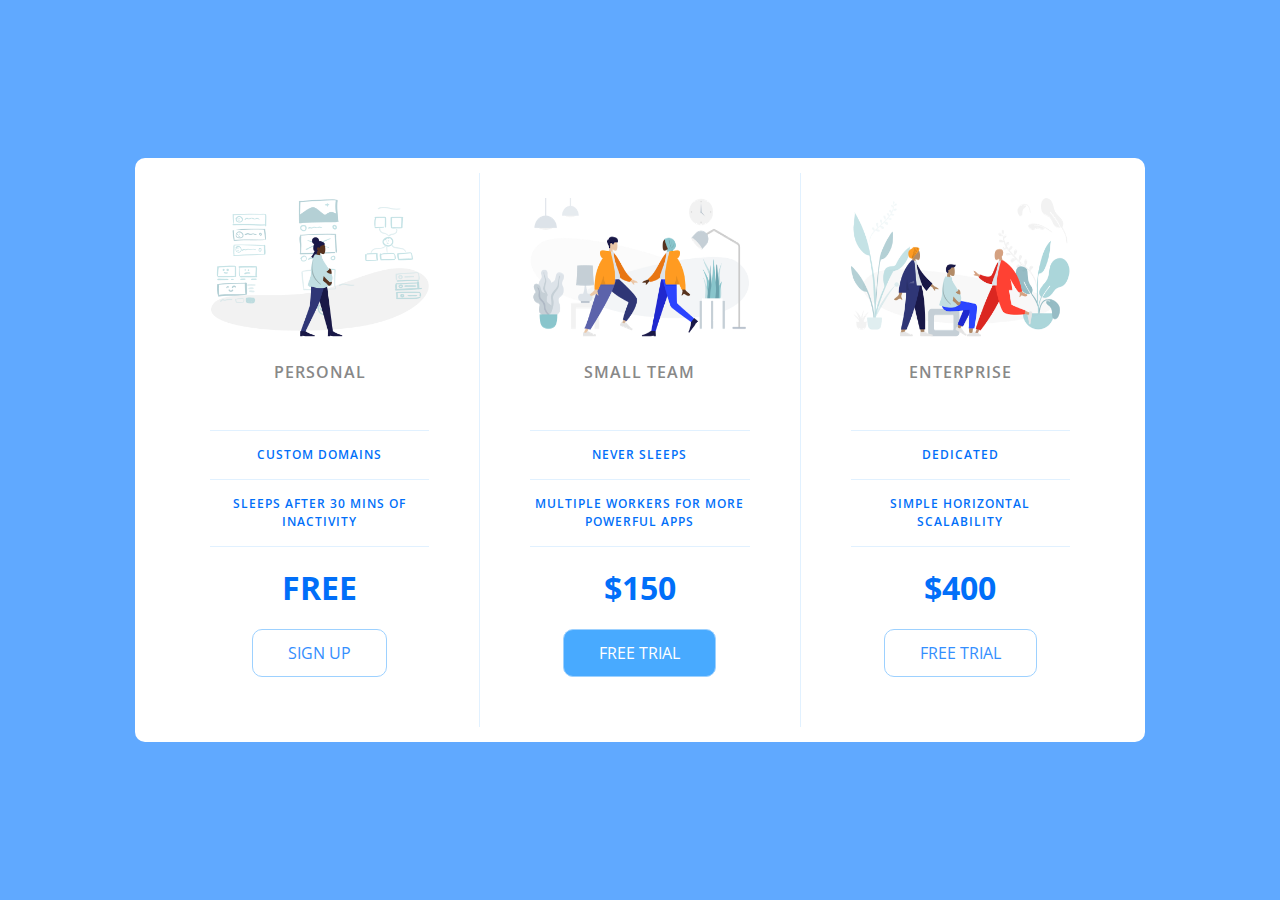
<file: index.html>
<!DOCTYPE html>
<html lang="en">
<head>
    <meta charset="UTF-8">
    <meta http-equiv="X-UA-Compatible" content="IE=edge">
    <meta name="viewport" content="width=device-width, initial-scale=1.0">
    <link rel="stylesheet" href="https://fonts.googleapis.com/css?family=Open+Sans:400,600,700">
    <link rel="stylesheet" href="pricing panel.css" type="text/css">
    <title>Pricing Panel</title>
</head>

<body>
    <div class="panel pricing-table">

        <div class="pricing-plan">
            <img src="icons/icon1.png" alt="Free sub" class="pricing-img">
            <h2 class="pricing-header">Personal</h2>
            <ul class="pricing-features">
                <li class="pricing-features-item">Custom domains</li>
                <li class="pricing-features-item">Sleeps after 30 mins of inactivity</li>
            </ul>
            <span class="pricing-price">Free</span>
            <a href="#" class="pricing-button">Sign up</a>
        </div>

        <div class="pricing-plan">
            <img src="icons/icon2.png" alt="small team" class="pricing-img">
            <h2 class="pricing-header">Small team</h2>
            <ul class="pricing-features">
                <li class="pricing-features-item">Never sleeps</li>
                <li class="pricing-features-item">Multiple workers for more powerful apps</li>
            </ul>
            <span class="pricing-price">$150</span>
            <a href="#" class="pricing-button is-featured">Free trial</a>
        </div>

        <div class="pricing-plan">
            <img src="icons/icon3.png" alt="big business" class="pricing-img">
            <h2 class="pricing-header">Enterprise</h2>
            <ul class="pricing-features">
                <li class="pricing-features-item">Dedicated</li>
                <li class="pricing-features-item">Simple horizontal scalability</li>
            </ul>
            <span class="pricing-price">$400</span>
            <a href="#" class="pricing-button">Free trial</a>
        </div>

    </div>
</body>
</html>
</file>
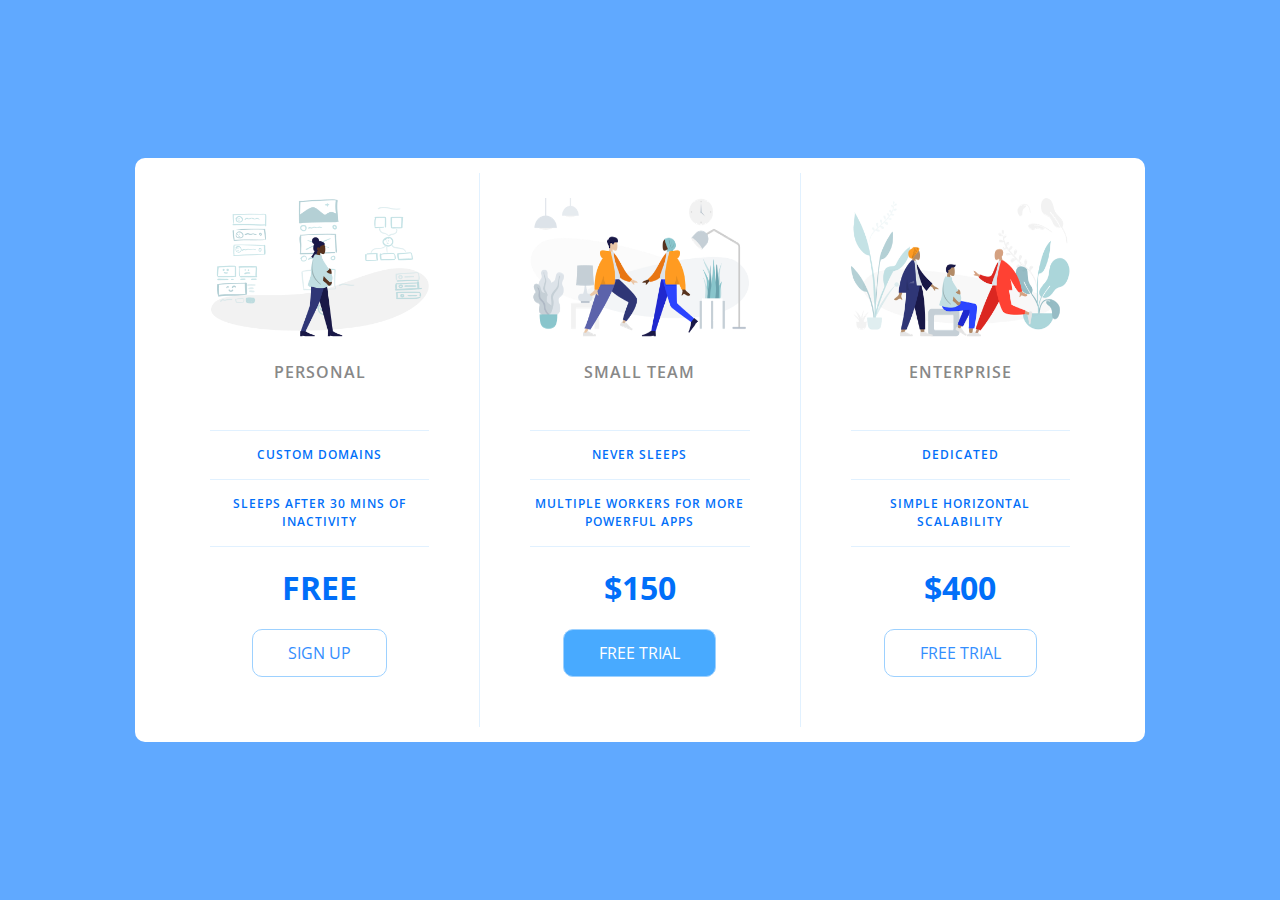
<file: pricing panel.html>
<!DOCTYPE html>
<html lang="en">
<head>
    <meta charset="UTF-8">
    <meta http-equiv="X-UA-Compatible" content="IE=edge">
    <meta name="viewport" content="width=device-width, initial-scale=1.0">
    <link rel="stylesheet" href="https://fonts.googleapis.com/css?family=Open+Sans:400,600,700">
    <link rel="stylesheet" href="pricing panel.css" type="text/css">
    <title>Pricing Panel</title>
</head>

<body>
    <div class="panel pricing-table">

        <div class="pricing-plan">
            <img src="icons/icon1.png" alt="Free sub" class="pricing-img">
            <h2 class="pricing-header">Personal</h2>
            <ul class="pricing-features">
                <li class="pricing-features-item">Custom domains</li>
                <li class="pricing-features-item">Sleeps after 30 mins of inactivity</li>
            </ul>
            <span class="pricing-price">Free</span>
            <a href="#" class="pricing-button">Sign up</a>
        </div>

        <div class="pricing-plan">
            <img src="icons/icon2.png" alt="small team" class="pricing-img">
            <h2 class="pricing-header">Small team</h2>
            <ul class="pricing-features">
                <li class="pricing-features-item">Never sleeps</li>
                <li class="pricing-features-item">Multiple workers for more powerful apps</li>
            </ul>
            <span class="pricing-price">$150</span>
            <a href="#" class="pricing-button is-featured">Free trial</a>
        </div>

        <div class="pricing-plan">
            <img src="icons/icon3.png" alt="big business" class="pricing-img">
            <h2 class="pricing-header">Enterprise</h2>
            <ul class="pricing-features">
                <li class="pricing-features-item">Dedicated</li>
                <li class="pricing-features-item">Simple horizontal scalability</li>
            </ul>
            <span class="pricing-price">$400</span>
            <a href="#" class="pricing-button">Free trial</a>
        </div>

    </div>
</body>
</html>
</file>
<file: pricing panel.css>
/* http://meyerweb.com/eric/tools/css/reset/ 
   v2.0 | 20110126
   License: none (public domain)
*/

html, body, div, span, applet, object, iframe,
h1, h2, h3, h4, h5, h6, p, blockquote, pre,
a, abbr, acronym, address, big, cite, code,
del, dfn, em, img, ins, kbd, q, s, samp,
small, strike, strong, sub, sup, tt, var,
b, u, i, center,
dl, dt, dd, ol, ul, li,
fieldset, form, label, legend,
table, caption, tbody, tfoot, thead, tr, th, td,
article, aside, canvas, details, embed, 
figure, figcaption, footer, header, hgroup, 
menu, nav, output, ruby, section, summary,
time, mark, audio, video {
	margin: 0;
	padding: 0;
	border: 0;
	font-size: 100%;
	font: inherit;
	vertical-align: baseline;
}
/* HTML5 display-role reset for older browsers */
article, aside, details, figcaption, figure, 
footer, header, hgroup, menu, nav, section {
	display: block;
}
body {
	line-height: 1;
}
ol, ul {
	list-style: none;
}
blockquote, q {
	quotes: none;
}
blockquote:before, blockquote:after,
q:before, q:after {
	content: '';
	content: none;
}
table {
	border-collapse: collapse;
	border-spacing: 0;
}

html {
    font-family: 'Open Sans', sans-serif;
    box-sizing: border-box;
}

body {
    background-color: #60a9ff;
    display: flex;
    justify-content: center;
    align-items: center;
    min-height: 100vh;
}

.panel {
    background-color: white;
    border-radius: 10px;
    padding: 15px 25px;
    width: 100%;
    max-width: 960px;
    display: flex;
    flex-direction: column;
    text-align: center;
    text-transform: uppercase;
}

.pricing-plan {
    border-bottom: 1px solid #e1f1ff;
}

.pricing-plan:last-child {
    border-bottom: none;
}

.pricing-img {
    margin-bottom: 25px;
    max-width: 100%;
}

.pricing-header {
    color: #888;
    font-weight: 600;
    letter-spacing: 1px;
}

.pricing-features {
    margin: 50px 0 25px;
    color: #016ff9;
}

.pricing-features-item {
    font-weight: 600;
    letter-spacing: 1px;
    font-size: 12px;
    line-height: 1.5;
    padding: 15px 0;
    border-top: 1px solid #e1f1ff;
}

.pricing-features-item:last-child {
    border-bottom: 1px solid #e1f1ff;
}

.pricing-price {
    color: #016ff9;
    display: block;
    font-size: 32px;
    font-weight: 700;
}

.pricing-button {
    border: 1px solid #9dd1ff;
    border-radius: 10px;
    color: #348efe;
    display: inline-block;
    padding: 15px 35px;
    text-decoration: none;
    margin: 25px;
    transition: background-color 200ms ease-in-out;
}

.pricing-button:hover, .pricing-button:focus {
    background-color: #e1f1ff;
}

.pricing-button.is-featured {
    background-color: #48aaff;
    color: white;
}

.pricing-button.is-featured:hover, .pricing-button.is-featured:focus {
    background-color: #269aff;
    color: white;
}

@media (min-width: 900px) {
    .panel {
        flex-direction: row;
    }
    .pricing-plan {
        border-bottom: none;
        border-right: 1px solid #e1f1ff;
        padding: 25px 50px;
    }
    .pricing-plan:last-child {
        border-right: none;
    }
}
</file>
